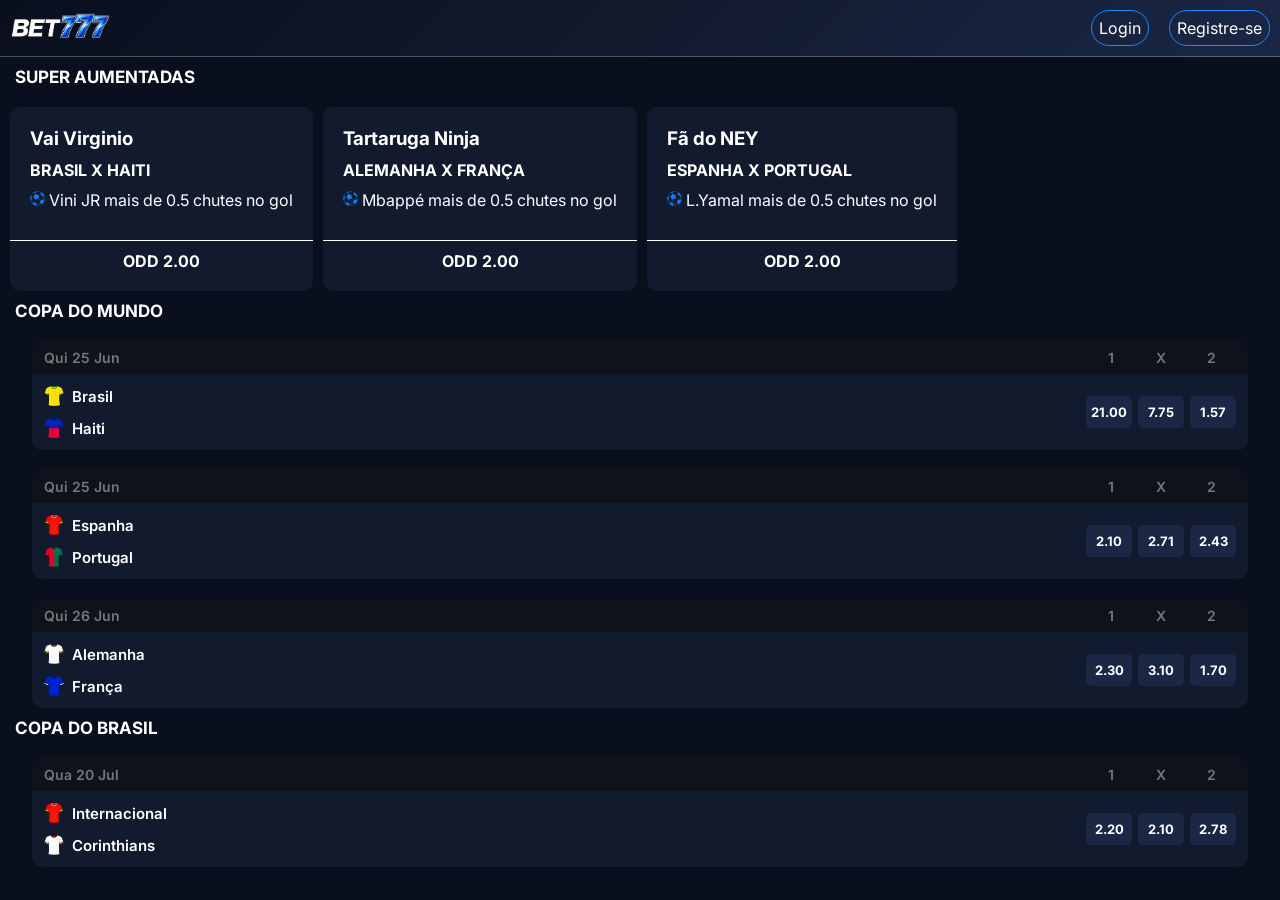
<file: index.html>
<!DOCTYPE html>
<html lang="en">

<head>
    <meta charset="UTF-8">
    <meta name="viewport" content="width=device-width, initial-scale=1.0">
    <title>Bet777</title>
    <link rel="stylesheet" href="./assets/css/pagInicial.css">
    
</head>

<body>
    <header>
        <div class="logo-header">
            <img src="./assets/img/bet777.png" alt="bet777">
        </div>
        <div class="login-header">
            <a href="./pagLogin.html">Login</a>

            <a href="./pagRegistro.html">Registre-se</a>
        </div>
    </header>

    <main>
        <h2 class="titulo-promo">SUPER AUMENTADAS</h2>
        <section class="cards-promocionais">
            <!--promo-->
            <div class="card-promo">
                <h3>Vai Virginio</h3>

                <strong>BRASIL X HAITI</strong>

                <p>
                    <img src="./assets/img/bola azul.png" alt="bola">
                    Vini JR mais de 0.5 chutes no gol
                </p>

                <div class="odd-card-promo">
                    <a href="#">ODD 2.00</a>
                </div>
            </div>
            <!--end promo-->

            <!--promo-->
            <div class="card-promo">
                <h3>Tartaruga Ninja</h3>

                <strong>ALEMANHA X FRANÇA</strong>

                <p>
                    <img src="./assets/img/bola azul.png" alt="bola">
                    Mbappé mais de 0.5 chutes no gol
                </p>

                <div class="odd-card-promo">
                    <a href="#">ODD 2.00</a>
                </div>
            </div>
            <!--end promo-->
            <div class="card-promo">
                <h3>Fã do NEY</h3>

                <strong>ESPANHA X PORTUGAL</strong>

                <p>
                    <img src="./assets/img/bola azul.png" alt="bola">
                    L.Yamal mais de 0.5 chutes no gol
                </p>

                <div class="odd-card-promo">
                    <a href="#">ODD 2.00</a>
                </div>
            </div>
        </section>

        <section class="jogos">
            <h2>COPA DO MUNDO</h2>
            <!--card-->
            <div class="card-jogos" onclick="window.location.href='pagAposta.html'">

                <div class="card-jogos-header">
                    <span>Qui 25 Jun</span>

                    <div class="cabecalho-odds">
                        <span>1</span>
                        <span>X</span>
                        <span>2</span>
                    </div>
                </div>

                <div class="jogo">
                    <div class="times">
                        <div>
                            <img src="./assets/img/cam brasil.png" alt="">
                            Brasil
                        </div>
                        <div>
                            <img src="./assets/img/cam haiti.png" alt="">
                            Haiti
                        </div>
                    </div>

                    <div class="odds">
                        <button>21.00</button>
                        <button>7.75</button>
                        <button>1.57</button>
                    </div>
                </div>

            </div>
            <!--end card-->

            <!--card-->
            <div class="card-jogos">

                <div class="card-jogos-header">
                    <span>Qui 25 Jun</span>

                    <div class="cabecalho-odds">
                        <span>1</span>
                        <span>X</span>
                        <span>2</span>
                    </div>
                </div>

                <div class="jogo">
                    <div class="times">
                        <div>
                            <img src="./assets/img/cam espanha.png" alt="">
                            Espanha
                        </div>
                        <div>
                            <img src="./assets/img/cam portugal.png" alt="">
                            Portugal
                        </div>
                    </div>

                    <div class="odds">
                        <button>2.10</button>
                        <button>2.71</button>
                        <button>2.43</button>
                    </div>
                </div>

            </div>
            <!--end card-->

            <!--card-->
            <div class="card-jogos">

                <div class="card-jogos-header">
                    <span>Qui 26 Jun</span>

                    <div class="cabecalho-odds">
                        <span>1</span>
                        <span>X</span>
                        <span>2</span>
                    </div>
                </div>

                <div class="jogo">
                    <div class="times">
                        <div>
                            <img src="./assets/img/cam alemanha.png" alt="">
                            Alemanha
                        </div>
                        <div>
                            <img src="./assets/img/cam franca.png" alt="">
                            França
                        </div>
                    </div>

                    <div class="odds">
                        <button>2.30</button>
                        <button>3.10</button>
                        <button>1.70</button>
                    </div>
                </div>

            </div>
            <!--end card-->
            <h2>COPA DO BRASIL</h2>
            <!--card-->
            <div class="card-jogos">

                <div class="card-jogos-header">
                    <span>Qua 20 Jul</span>

                    <div class="cabecalho-odds">
                        <span>1</span>
                        <span>X</span>
                        <span>2</span>
                    </div>
                </div>

                <div class="jogo">
                    <div class="times">
                        <div>
                            <img src="./assets/img/cam espanha.png" alt="">
                            Internacional
                        </div>
                        <div>
                            <img src="./assets/img/cam alemanha.png" alt="">
                            Corinthians
                        </div>
                    </div>

                    <div class="odds">
                        <button>2.20</button>
                        <button>2.10</button>
                        <button>2.78</button>
                    </div>
                </div>

            </div>
            <!--end card-->
        </section>
    </main>

    <footer></footer>
</body>

</html>
</file>
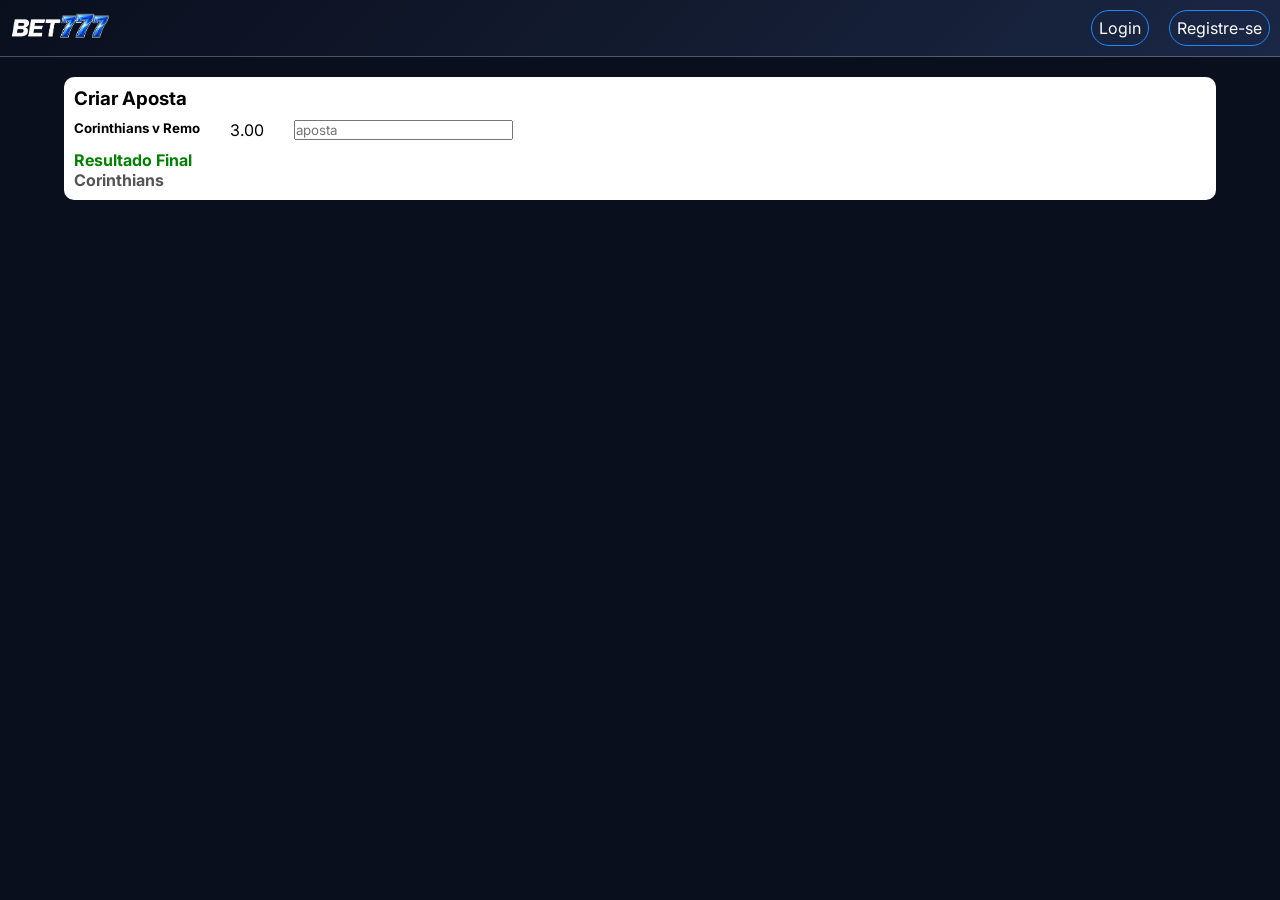
<file: opcoesAposta.html>
<!DOCTYPE html>
<html lang="en">

<head>
    <meta charset="UTF-8">
    <meta name="viewport" content="width=device-width, initial-scale=1.0">
    <title>Bet777</title>
    <link rel="stylesheet" href="./assets/css/pagInicial.css">
    <link rel="stylesheet" href="/assets/css/opcoes.css">
    
</head>

<body>
    <header>
        <div class="logo-header">
            <img src="./assets/img/bet777.png" alt="bet777">
        </div>
        <div class="login-header">
            <a href="./pagLogin.html">Login</a>

            <a href="./pagRegistro.html">Registre-se</a>
        </div>
    </header>
<section class="apostas">
    <div class="criar-aposta">
        <h3>Criar Aposta</h3>
        <div class="times-jogo">
            <h5>Corinthians v Remo</h5>
            <span>3.00</span>
            <input type="number" placeholder="aposta">
        </div>
        <div class="selecoes">

            <div class="selecao">
            <h4>Resultado Final</h4>
            <p>Corinthians</p>
            </div>

        </div>
    </div>
</section>
</body>
</html>
</file>
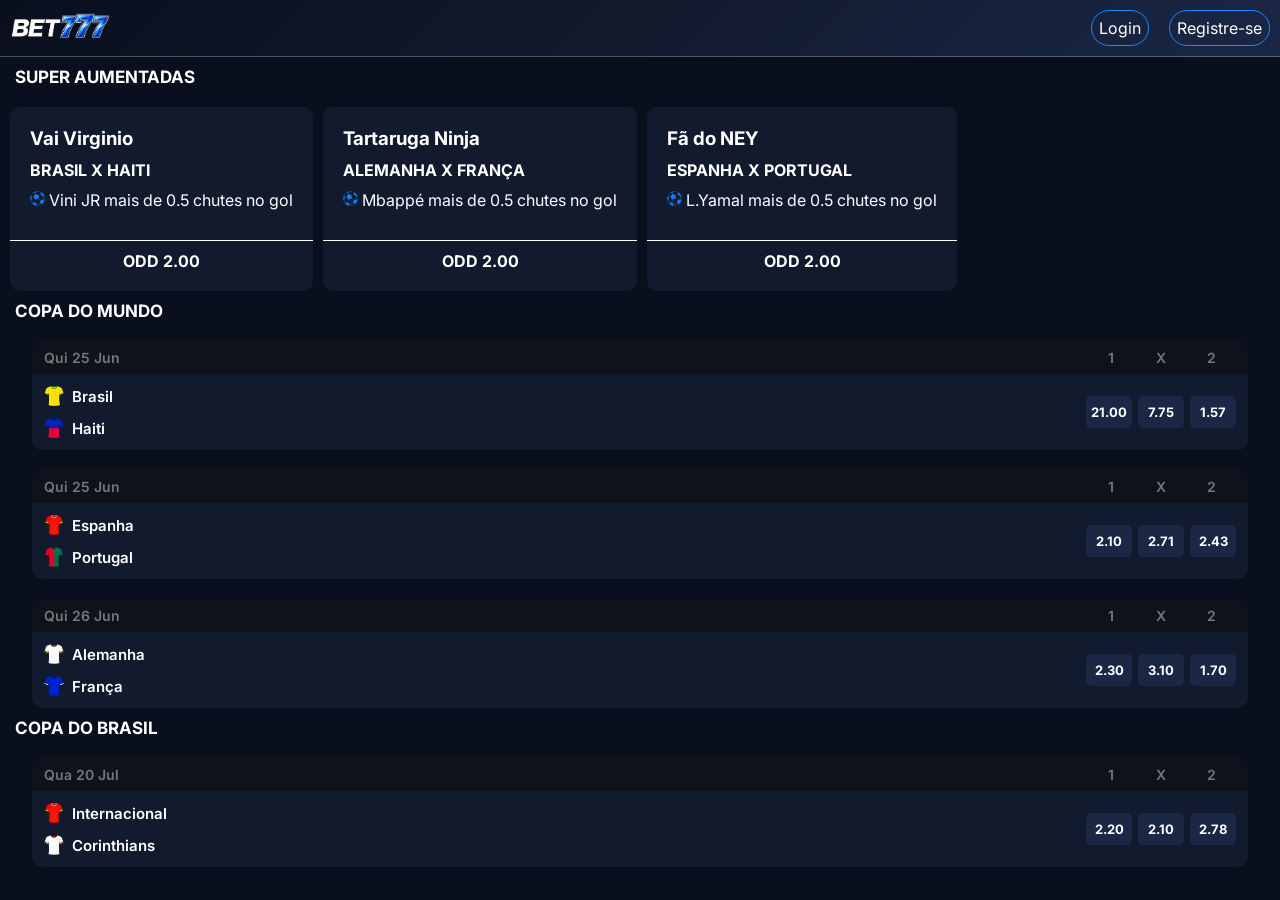
<file: pagInicial.html>
<!DOCTYPE html>
<html lang="en">

<head>
    <meta charset="UTF-8">
    <meta name="viewport" content="width=device-width, initial-scale=1.0">
    <title>Bet777</title>
    <link rel="stylesheet" href="./assets/css/pagInicial.css">
</head>

<body>
    <header>
        <div class="logo-header">
            <img src="./assets/img/bet777.png" alt="bet777">
        </div>
        <div class="login-header">
            <a href="./pagAposta.html">Login</a>

            <a href="">Registre-se</a>
        </div>
    </header>

    <main>
        <h2 class="titulo-promo">SUPER AUMENTADAS</h2>
        <section class="cards-promocionais">
            <!--promo-->
            <div class="card-promo">
                <h3>Vai Virginio</h3>

                <strong>BRASIL X HAITI</strong>

                <p>
                    <img src="./assets/img/bola azul.png" alt="bola">
                    Vini JR mais de 0.5 chutes no gol
                </p>

                <div class="odd-card-promo">
                    <a href="#">ODD 2.00</a>
                </div>
            </div>
            <!--end promo-->

            <!--promo-->
            <div class="card-promo">
                <h3>Tartaruga Ninja</h3>

                <strong>ALEMANHA X FRANÇA</strong>

                <p>
                    <img src="./assets/img/bola azul.png" alt="bola">
                    Mbappé mais de 0.5 chutes no gol
                </p>

                <div class="odd-card-promo">
                    <a href="#">ODD 2.00</a>
                </div>
            </div>
            <!--end promo-->
            <div class="card-promo">
                <h3>Fã do NEY</h3>

                <strong>ESPANHA X PORTUGAL</strong>

                <p>
                    <img src="./assets/img/bola azul.png" alt="bola">
                    L.Yamal mais de 0.5 chutes no gol
                </p>

                <div class="odd-card-promo">
                    <a href="#">ODD 2.00</a>
                </div>
            </div>
        </section>

        <section class="jogos">
            <h2>COPA DO MUNDO</h2>
            <!--card-->
            <div class="card-jogos" onclick="window.location.href='pagAposta.html'">

                <div class="card-jogos-header">
                    <span>Qui 25 Jun</span>

                    <div class="cabecalho-odds">
                        <span>1</span>
                        <span>X</span>
                        <span>2</span>
                    </div>
                </div>

                <div class="jogo">
                    <div class="times">
                        <div>
                            <img src="./assets/img/cam brasil.png" alt="">
                            Brasil
                        </div>
                        <div>
                            <img src="./assets/img/cam haiti.png" alt="">
                            Haiti
                        </div>
                    </div>

                    <div class="odds">
                        <button>21.00</button>
                        <button>7.75</button>
                        <button>1.57</button>
                    </div>
                </div>

            </div>
            <!--end card-->

            <!--card-->
            <div class="card-jogos">

                <div class="card-jogos-header">
                    <span>Qui 25 Jun</span>

                    <div class="cabecalho-odds">
                        <span>1</span>
                        <span>X</span>
                        <span>2</span>
                    </div>
                </div>

                <div class="jogo">
                    <div class="times">
                        <div>
                            <img src="./assets/img/cam espanha.png" alt="">
                            Espanha
                        </div>
                        <div>
                            <img src="./assets/img/cam portugal.png" alt="">
                            Portugal
                        </div>
                    </div>

                    <div class="odds">
                        <button>2.10</button>
                        <button>2.71</button>
                        <button>2.43</button>
                    </div>
                </div>

            </div>
            <!--end card-->

            <!--card-->
            <div class="card-jogos">

                <div class="card-jogos-header">
                    <span>Qui 26 Jun</span>

                    <div class="cabecalho-odds">
                        <span>1</span>
                        <span>X</span>
                        <span>2</span>
                    </div>
                </div>

                <div class="jogo">
                    <div class="times">
                        <div>
                            <img src="./assets/img/cam alemanha.png" alt="">
                            Alemanha
                        </div>
                        <div>
                            <img src="./assets/img/cam franca.png" alt="">
                            França
                        </div>
                    </div>

                    <div class="odds">
                        <button>2.30</button>
                        <button>3.10</button>
                        <button>1.70</button>
                    </div>
                </div>

            </div>
            <!--end card-->
            <h2>COPA DO BRASIL</h2>
            <!--card-->
            <div class="card-jogos">

                <div class="card-jogos-header">
                    <span>Qua 20 Jul</span>

                    <div class="cabecalho-odds">
                        <span>1</span>
                        <span>X</span>
                        <span>2</span>
                    </div>
                </div>

                <div class="jogo">
                    <div class="times">
                        <div>
                            <img src="./assets/img/cam espanha.png" alt="">
                            Internacional
                        </div>
                        <div>
                            <img src="./assets/img/cam alemanha.png" alt="">
                            Corinthians
                        </div>
                    </div>

                    <div class="odds">
                        <button>2.20</button>
                        <button>2.10</button>
                        <button>2.78</button>
                    </div>
                </div>

            </div>
            <!--end card-->
        </section>
    </main>

    <footer></footer>
</body>

</html>
</file>
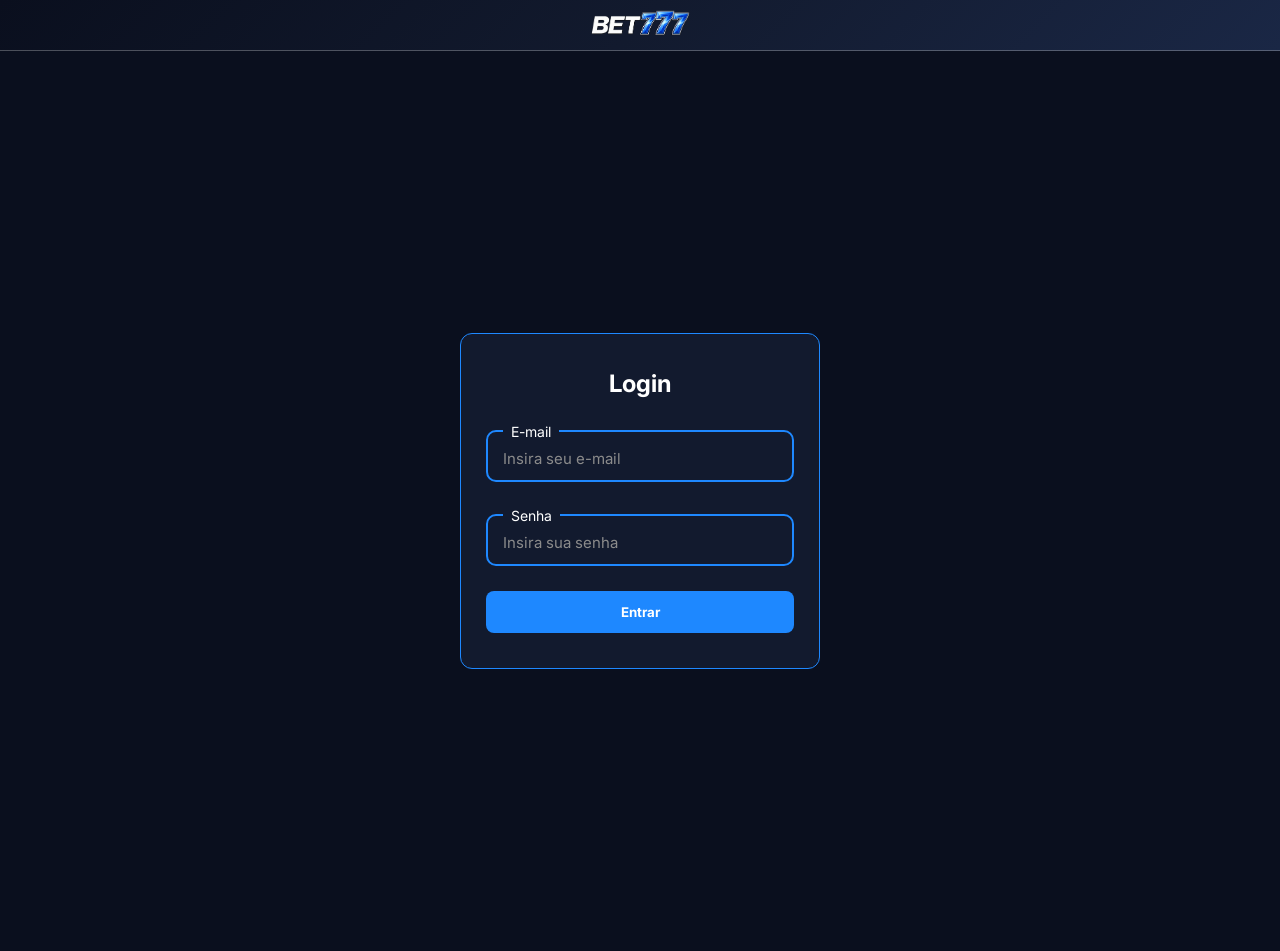
<file: pagLogin.html>
<!DOCTYPE html>
<html lang="pt-BR">

<head>
    <meta charset="UTF-8">
    <meta name="viewport" content="width=device-width, initial-scale=1.0">
    <title>Login - Bet777</title>
    <link rel="stylesheet" href="./assets/css/pagInicial.css">
    <link rel="stylesheet" href="./assets/css/login.css">
</head>

<body>

 <header>
        <div class="logo-header">
            <a href="./index.html">
            <img src="./assets/img/bet777.png" alt="bet777">
            </a>
        </div>
    </header>

    <main>
        <section class="login">

            <h2>Login</h2>

            <fieldset>
                <legend>E-mail</legend>
                <input
                    type="email"
                    placeholder="Insira seu e-mail">
            </fieldset>

            <fieldset>
                <legend>Senha</legend>
                <input
                    type="password"
                    placeholder="Insira sua senha">
            </fieldset>

            <button>Entrar</button>

        </section>
    </main>

</body>

</html>
</file>
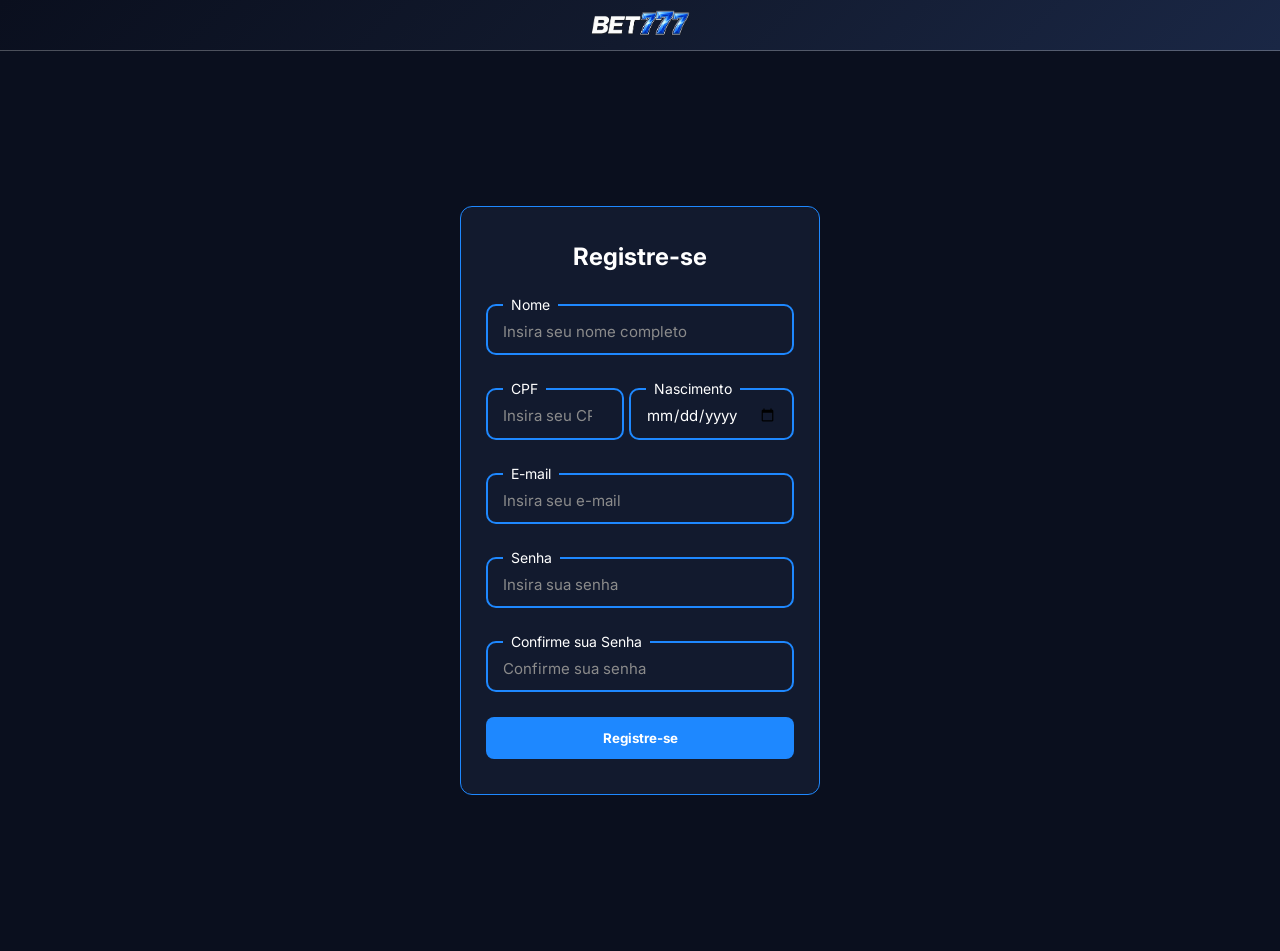
<file: pagRegistro.html>
<!DOCTYPE html>
<html lang="pt-BR">

<head>
    <meta charset="UTF-8">
    <meta name="viewport" content="width=device-width, initial-scale=1.0">
    <title>Login - Bet777</title>
    <link rel="stylesheet" href="./assets/css/pagInicial.css">
    <link rel="stylesheet" href="./assets/css/login.css">
</head>

<body>

 <header>
        <div class="logo-header">
            <a href="./index.html">
            <img src="./assets/img/bet777.png" alt="bet777">
            </a>
        </div>
    </header>

    <main>
        <section class="login">

            <h2>Registre-se</h2>

            <fieldset>
                <legend>Nome</legend>
                <input
                    type="text"
                    placeholder="Insira seu nome completo">
            </fieldset>
            <div class="menores-inputs">
            <fieldset>
                <legend>CPF</legend>
                <input
                    type="number"
                    placeholder="Insira seu CPF">
            </fieldset>

            <fieldset>
                <legend>Nascimento</legend>
                <input
                    type="date">
            </fieldset>
        </div>
            <fieldset>
                <legend>E-mail</legend>
                <input
                    type="email"
                    placeholder="Insira seu e-mail">
            </fieldset>

            <fieldset>
                <legend>Senha</legend>
                <input
                    type="password"
                    placeholder="Insira sua senha">
            </fieldset>
            <fieldset>
                <legend>Confirme sua Senha</legend>
                <input
                    type="password"
                    placeholder="Confirme sua senha">
            </fieldset>

            <button>Registre-se</button>

        </section>
    </main>

</body>

</html>
</file>
<file: assets/css/pagInicial.css>
@import url('https://fonts.googleapis.com/css2?family=Arimo:ital,wght@0,400..700;1,400..700&family=Bebas+Neue&family=Inter+Tight:ital,wght@0,100..900;1,100..900&family=Inter:ital,opsz,wght@0,14..32,100..900;1,14..32,100..900&family=Lato:ital,wght@0,100;0,300;0,400;0,700;0,900;1,100;1,300;1,400;1,700;1,900&family=Lilita+One&family=Nunito:ital,wght@0,200..1000;1,200..1000&family=Oswald:wght@200..700&family=Oxanium:wght@200..800&family=Quicksand:wght@300..700&family=Roboto+Condensed:ital,wght@0,100..900;1,100..900&family=Roboto:ital,wght@0,100..900;1,100..900&family=Rubik:ital,wght@0,300..900;1,300..900&family=Source+Sans+3:ital,wght@0,200..900;1,200..900&display=swap');

* {
    margin: 0;
    padding: 0;
    box-sizing: border-box;
    font-family: "Inter", sans-serif;
    overflow-x: hidden;
}

body {
    background: #0A0F1E;
}

a {
    text-decoration: none;
}

header {
    background: linear-gradient(
    135deg,
    #0A0F1E 0%,
    #121A2E 50%,
    #1A2745 100%
    );

    border-bottom: 1px solid #ffffff44;
    display: flex;
    justify-content: space-between;
    align-items: center;
    padding: 10px;
}

.login-header {
    display: flex;
    gap: 20px;
}

.login-header a {
    color: #fff;
    border: 1px solid #1E88FF;
    border-radius: 20px;
    padding: 7px;
    transition: 0.3s ease-in-out;
}

.login-header a:hover {
    background: #1565D8;
}

.logo-header img{
    width: 100px;
}

.cards-promocionais {
    display: flex;
    gap: 10px;
    overflow-x: auto;
    overflow-y: hidden;
    margin-top: 20px;
    scrollbar-width: none;
    width: 100%;
    max-width: 100%;
    padding: 0 10px;
}
.cards-promocionais::-webkit-scrollbar {
    display: none;
}

.card-promo {
    display: flex;
    flex-direction: column;
    background: #121A2E;
    color: #fff;
    min-width: 180px;
    width: auto;
    flex-shrink: 0;
    padding: 20px;
    border-radius: 10px;
    gap: 10px;
}
.card-promo img {
    width: 15px;
}

.odd-card-promo {
border-top: 1px solid #fff;
display: flex;
align-items: flex-end;
justify-content: center;
margin-top: 20px;
margin-left: -20px;
margin-right: -20px;
font-weight: bold;
}

.odd-card-promo a {
    color: #fff;
    margin-top: 10px;
}
.jogos {
    display: flex;
    flex-direction: column;
    align-items: center;
}

.jogos h2, .titulo-promo {
    align-self: flex-start;
    padding-left: 15px;
    margin-top: 10px;
    color: #fff;
    font-size: 17px;
}
.card-jogos {
    background: #121A2E;
    border-radius: 10px;
    overflow: hidden;
    width: 95%;
    margin-top: 20px;
}

/* Cabeçalho */

.card-jogos-header {
    background: #0f121b;
    padding: 8px 12px;

    display: grid;
    grid-template-columns: 1fr 150px;
    align-items: center;

    color: #777;
    font-size: 14px;
    font-weight: 600;
}

.cabecalho-odds {
    display: grid;
    grid-template-columns: repeat(3, 1fr);
    text-align: center;
}

/* Conteúdo do jogo */

.jogo {
    padding: 12px;

    display: grid;
    grid-template-columns: 1fr 150px;
    align-items: center;
    gap: 10px;
}

/* Times */

.times {
    display: flex;
    flex-direction: column;
    gap: 12px;
}

.times div {
    display: flex;
    align-items: center;
    gap: 8px;

    color: #fff;
    font-weight: 600;
    font-size: 15px;
}

.times img {
    width: 20px;
    height: 20px;
    object-fit: contain;
}

/* Odds */

.odds {
    display: grid;
    grid-template-columns: repeat(3, 1fr);
    gap: 6px;
}

.odds button {
    background: #1A2745;
    color: #fff;

    border: none;
    border-radius: 5px;

    padding: 8px 4px;

    font-size: 13px;
    font-weight: bold;

    cursor: pointer;
    transition: .3s;
}

.odds button:hover {
    background: #1E88FF;
}

/* Responsivo */

@media (max-width: 480px) {

    .card-jogos-header {
        grid-template-columns: 1fr 120px;
    }

    .jogo {
        grid-template-columns: 1fr 120px;
    }

    .times div {
        font-size: 14px;
    }

    .odds button {
        font-size: 12px;
        padding: 7px 2px;
    }
}
</file>
<file: assets/css/opcoes.css>
.apostas {
    display: flex;
    justify-content: center;
    margin-top: 20px;
}

.criar-aposta {
    background: #fff;
    width: 90%;
    border-radius: 10px;
    padding: 10px;
}

.times-jogo {
    display: flex;
    gap: 30px;
    margin: 10px 0;
}

.selecao h4 {
    color: green;
}

.selecao p {
    font-weight: 700;
    color: #555;
}
</file>
<file: assets/css/login.css>
header {
    justify-content: center;
}


main{
    min-height:100vh;
    display:flex;
    justify-content:center;
    align-items:center;
}

.login{
    width:90%;
    max-width:360px;

    background:#121A2E;

    border:1px solid #1E88FF;
    border-radius:12px;

    padding:35px 25px;

    display:flex;
    flex-direction:column;
    gap:25px;
}

.login h2{
    color:#fff;
    text-align:center;
}

fieldset{
    border:2px solid #1E88FF;
    border-radius:10px;
    padding:8px 15px 12px;
}

legend{
    color:#fff;
    padding:0 8px;
    font-size:14px;
}

input{
    width:100%;
    border:none;
    outline:none;
    background:transparent;

    color:#fff;
    font-size:15px;
}

input::placeholder{
    color:#8b8b8b;
}

button{
    height:42px;
    border:none;
    border-radius:8px;

    background:#1E88FF;
    color:#fff;

    cursor:pointer;
    font-weight:bold;
}

button:hover{
    background:#1565D8;
}

.menores-inputs {
    display: flex;
    gap: 5px;
}
</file>
